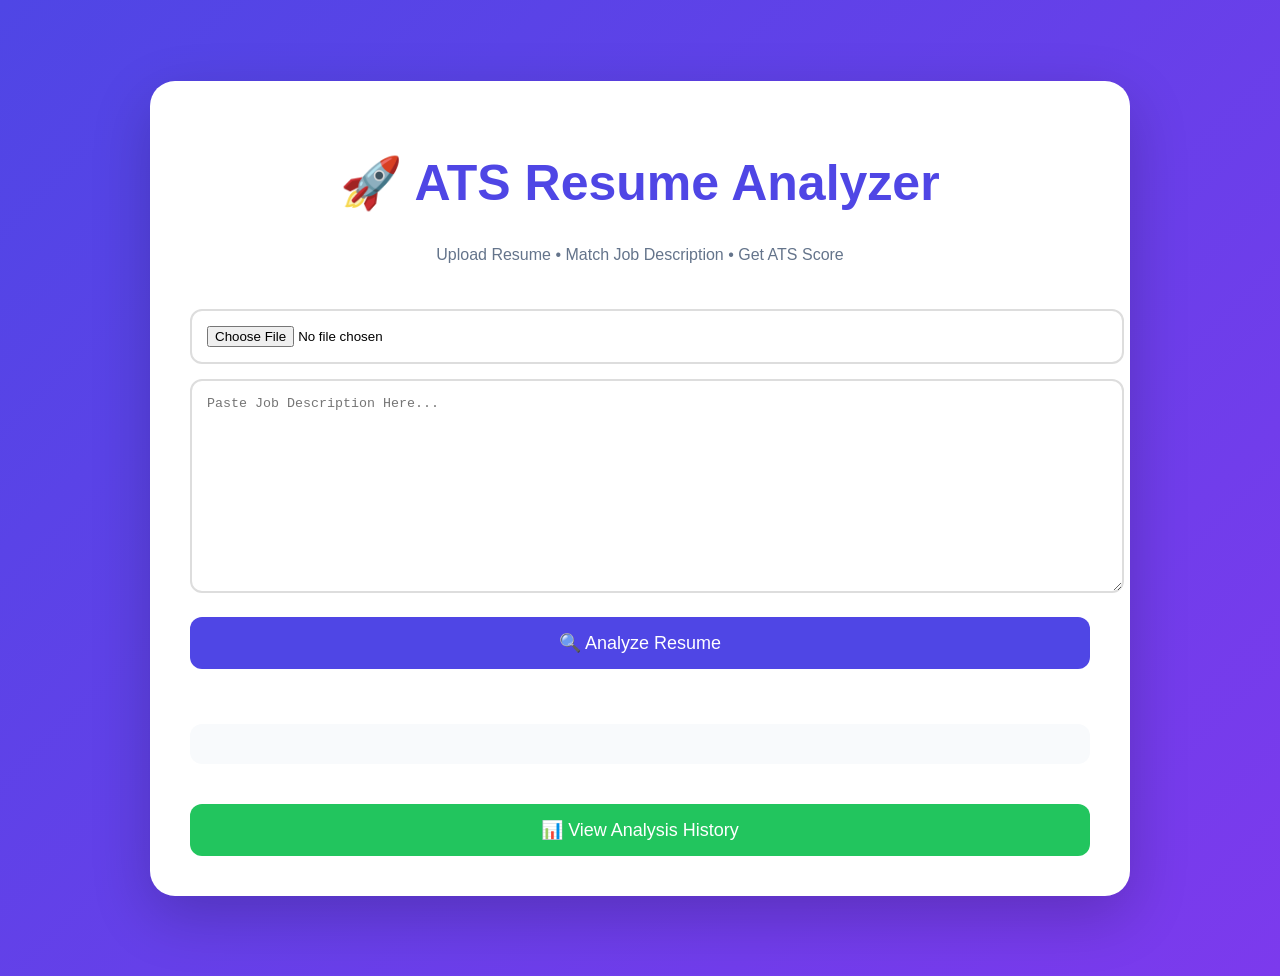
<file: src/main/resources/static/index.html>
<!DOCTYPE html>
<html>
<head>
<meta charset="UTF-8">
<title>ATS Resume Analyzer</title>
<link rel="stylesheet" href="style.css">
</head>

<body>

<div class="container">

    <h1>🚀 ATS Resume Analyzer</h1>

    <p class="subtitle">
        Upload Resume • Match Job Description • Get ATS Score
    </p>

    <input
        type="file"
        id="resumeFile"
        accept=".pdf,.doc,.docx,.jpg,.jpeg,.png">

    <textarea
        id="jobDescription"
        placeholder="Paste Job Description Here..."></textarea>

    <button onclick="analyzeResume()">
        🔍 Analyze Resume
    </button>

    <div class="progress">
        <div id="progressBar">0%</div>
    </div>

    <div id="result"></div>

    <div style="margin-top:20px;text-align:center;">
        <button
            onclick="window.location.href='history.html'"
            style="background:#22c55e;">
            📊 View Analysis History
        </button>
    </div>

</div>

<script src="script.js"></script>

</body>
</html>
</file>
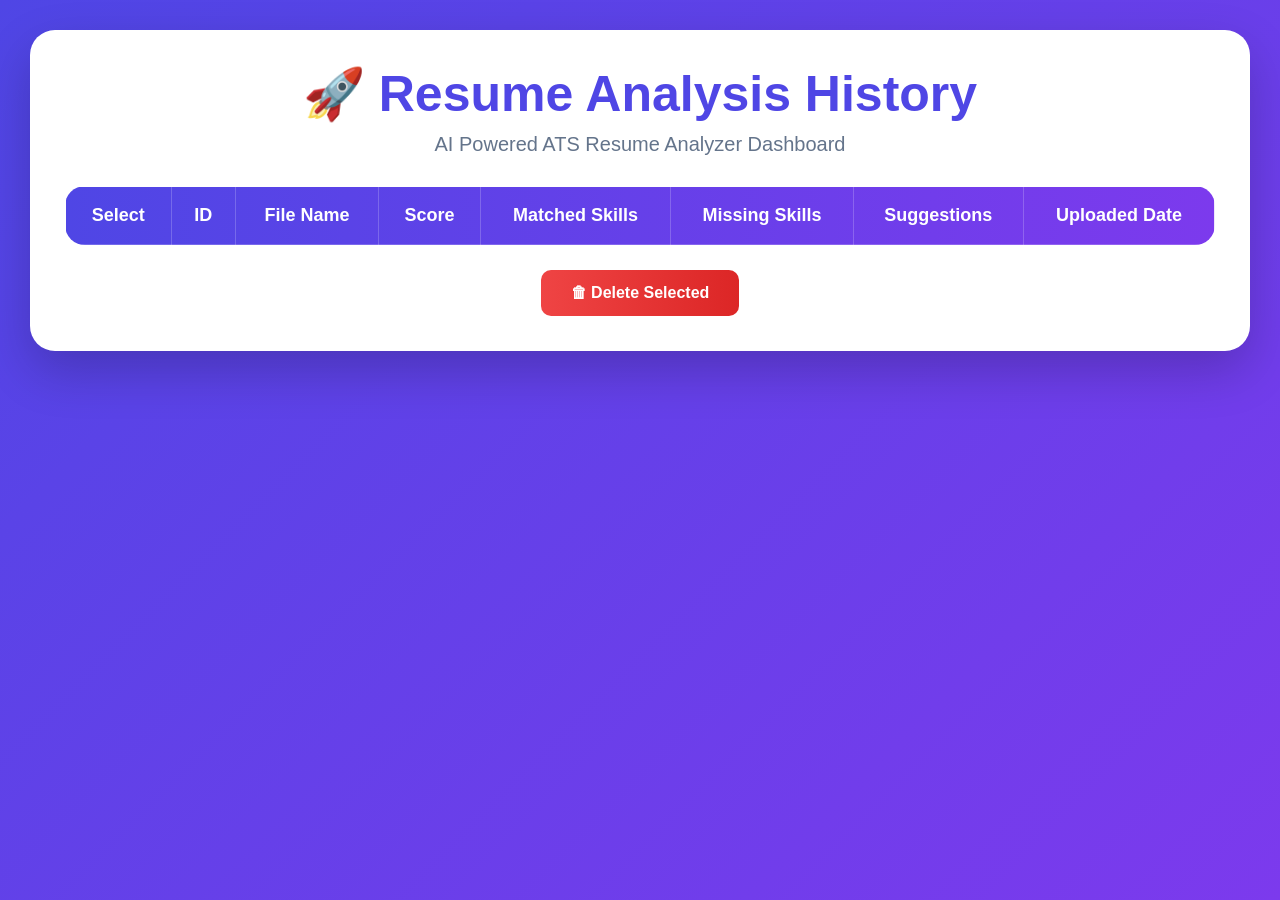
<file: src/main/resources/static/history.html>
<!DOCTYPE html>

<html>
<head>
<meta charset="UTF-8">
<title>Resume Analysis History</title>
<link rel="stylesheet" href="history-style.css">
</head>

<body>

<div class="container">


<div class="header">
    <h1>🚀 Resume Analysis History</h1>
    <p>AI Powered ATS Resume Analyzer Dashboard</p>
</div>

<table id="historyTable">

    <thead>
        <tr>
            <th>Select</th>
            <th>ID</th>
            <th>File Name</th>
            <th>Score</th>
            <th>Matched Skills</th>
            <th>Missing Skills</th>
            <th>Suggestions</th>
            <th>Uploaded Date</th>
        </tr>
    </thead>

    <tbody id="historyBody">

    </tbody>

</table>

<div style="text-align:center;margin-top:25px;">
    <button onclick="deleteSelected()">
        🗑 Delete Selected
    </button>
</div>


</div>

<script src="history.js"></script>

</body>
</html>
</file>
<file: src/main/resources/static/style.css>
body{
font-family:'Segoe UI',sans-serif;
background:linear-gradient(135deg,#4f46e5,#7c3aed);
min-height:100vh;
display:flex;
justify-content:center;
align-items:center;
padding:30px;
}

.container{
width:900px;
background:white;
border-radius:25px;
padding:40px;
box-shadow:0 20px 60px rgba(0,0,0,.2);
}

h1{
text-align:center;
color:#4f46e5;
font-size:50px;
}

.subtitle{
text-align:center;
color:#64748b;
margin-bottom:30px;
}

input[type="file"],
textarea{
width:100%;
padding:15px;
border:2px solid #ddd;
border-radius:12px;
margin-top:15px;
}

textarea{
height:180px;
}

button{
width:100%;
margin-top:20px;
padding:15px;
border:none;
border-radius:12px;
background:#4f46e5;
color:white;
font-size:18px;
cursor:pointer;
}

button:hover

.progress{
margin-top:20px;
background:#ddd;
border-radius:20px;
overflow:hidden;
}

#progressBar{
height:30px;
width:0;
background:#22c55e;
color:white;
text-align:center;
line-height:30px;
}

#result{
margin-top:25px;
background:#f8fafc;
padding:20px;
border-radius:12px;
}
.result-card{
    background:#f8fafc;
    padding:20px;
    border-radius:15px;
    margin-top:20px;
    box-shadow:0 5px 15px rgba(0,0,0,0.1);
}

.result-card h2{
    margin-bottom:15px;
}

.result-card h3{
    margin:10px 0;
}
</file>
<file: src/main/resources/static/history-style.css>
*{
margin:0;
padding:0;
box-sizing:border-box;
font-family:'Segoe UI',sans-serif;
}

body{
background:linear-gradient(135deg,#4f46e5,#7c3aed);
min-height:100vh;
padding:30px;
}

.container{
max-width:1600px;
margin:auto;
background:#fff;
border-radius:25px;
padding:35px;
box-shadow:0 20px 50px rgba(0,0,0,0.2);
}

.header{
text-align:center;
margin-bottom:30px;
}

.header h1{
font-size:50px;
color:#4f46e5;
margin-bottom:10px;
}

.header p{
color:#64748b;
font-size:20px;
}

table{
width:100%;
border-collapse:collapse;
overflow:hidden;
border-radius:20px;
background:white;
}

thead tr{
background:linear-gradient(90deg,#4f46e5,#7c3aed);
}

th{
color:white;
padding:18px;
font-size:18px;
text-align:center;
border:1px solid rgba(255,255,255,0.2);
}

td{
padding:15px;
text-align:center;
border:1px solid #e5e7eb;
vertical-align:middle;
word-break:break-word;
}

tbody tr:nth-child(even){
background:#f8fafc;
}

tbody tr:hover{
background:#eef2ff;
transition:.3s;
}

.score-circle{
width:55px;
height:55px;
border-radius:50%;
display:flex;
justify-content:center;
align-items:center;
color:white;
font-weight:bold;
margin:auto;
}

.score-high{
background:#22c55e;
}

.score-medium{
background:#f59e0b;
}

.score-low{
background:#ef4444;
}

.suggestion-badge{
background:#e0e7ff;
color:#4338ca;
padding:8px 14px;
border-radius:20px;
font-weight:600;
display:inline-block;
}

input[type="checkbox"]{
width:18px;
height:18px;
cursor:pointer;
}

button{
background:linear-gradient(90deg,#ef4444,#dc2626);
color:white;
border:none;
padding:14px 30px;
border-radius:10px;
font-size:16px;
font-weight:bold;
cursor:pointer;
}

button:hover{
transform:translateY(-2px);
}
</file>
